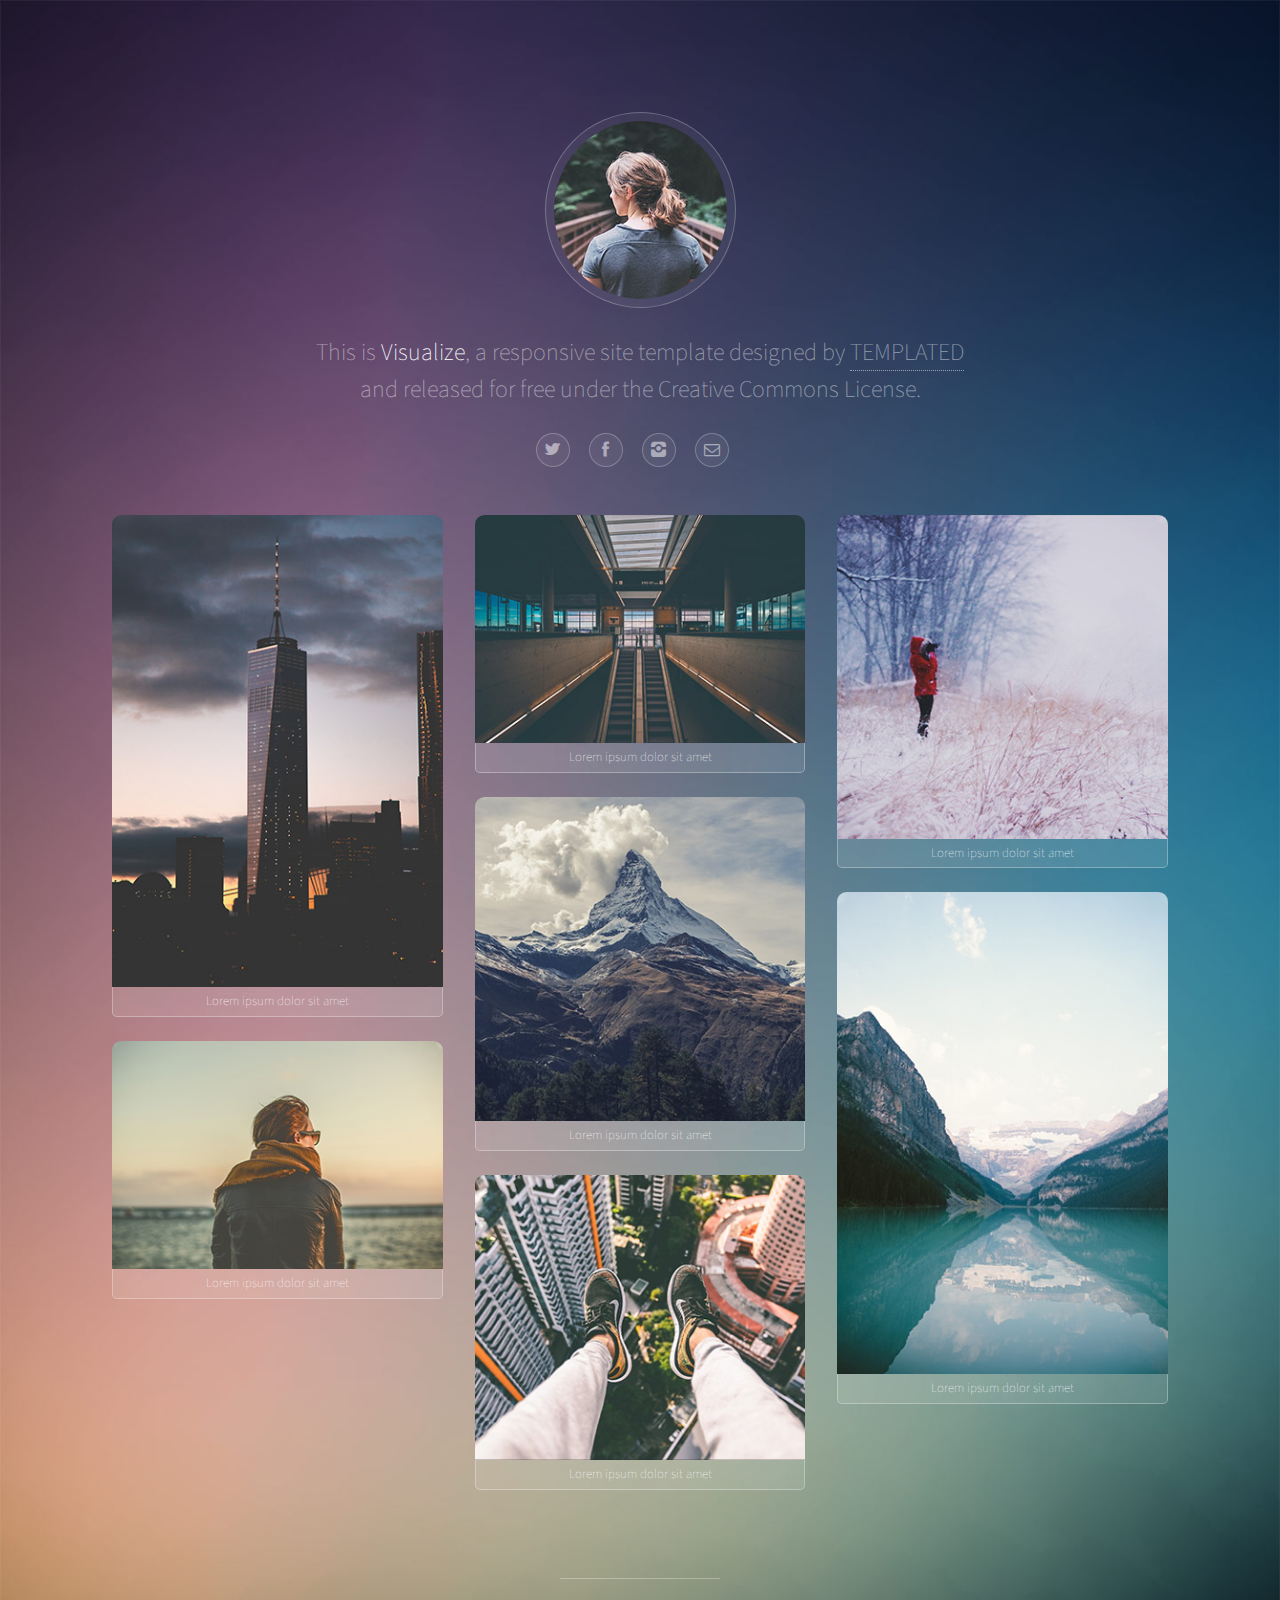
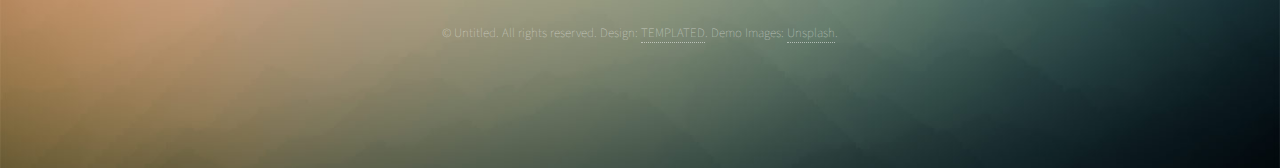
<file: index.html>
<!DOCTYPE HTML>
<!--
	Visualize by TEMPLATED
	templated.co @templatedco
	Released for free under the Creative Commons Attribution 3.0 license (templated.co/license)
-->
<html>
	<head>
		<title>Visualize by TEMPLATED</title>
		<meta charset="utf-8" />
		<meta name="viewport" content="width=device-width, initial-scale=1" />
		<link href="https://fonts.googleapis.com/css?family=Source+Sans+Pro:200,200i,300,300i,400,400i,600,600i,700,700i,900,900i" rel="stylesheet">
		<link rel="stylesheet" href="assets/css/reset.css" />
		<link rel="stylesheet" href="assets/css/main2.css" />
		<link rel="stylesheet" href="fontello-12c7c939/css/fontello.css">
	</head>
	<body>

		<!-- Wrapper -->
			<div id="wrapper">

				<!-- Header -->
					<header id="header">
						<span class="avatar"><img src="images/avatar.jpg" alt="" /></span>
						<h1>This is <strong>Visualize</strong>, a responsive site template designed by <a href="http://templated.co">TEMPLATED</a><br />
						and released for free under the Creative Commons License.</h1>
						<ul class="icons">
							<li><a href="#" class="icon-twitter"><span class="label">Twitter</span></a></li>
							<li><a href="#" class="icon-facebook"><span class="label">Facebook</span></a></li>
							<li><a href="#" class="icon-instagram"><span class="label">Instagram</span></a></li>
							<li><a href="#" class="icon-mail"><span class="label">Email</span></a></li>
						</ul>
					</header>

				<!-- Main -->
					<section id="main">

						<!-- Thumbnails -->
							<section class="thumbnails">
								<div>
									<a href="images/fulls/01.jpg">
										<img src="images/thumbs/01.jpg" alt="" />
										<h3>Lorem ipsum dolor sit amet</h3>
									</a>
									<a href="images/fulls/02.jpg">
										<img src="images/thumbs/02.jpg" alt="" />
										<h3>Lorem ipsum dolor sit amet</h3>
									</a>
								</div>
								<div>
									<a href="images/fulls/03.jpg">
										<img src="images/thumbs/03.jpg" alt="" />
										<h3>Lorem ipsum dolor sit amet</h3>
									</a>
									<a href="images/fulls/04.jpg">
										<img src="images/thumbs/04.jpg" alt="" />
										<h3>Lorem ipsum dolor sit amet</h3>
									</a>
									<a href="images/fulls/05.jpg">
										<img src="images/thumbs/05.jpg" alt="" />
										<h3>Lorem ipsum dolor sit amet</h3>
									</a>
								</div>
								<div>
									<a href="images/fulls/06.jpg">
										<img src="images/thumbs/06.jpg" alt="" />
										<h3>Lorem ipsum dolor sit amet</h3>
									</a>
									<a href="images/fulls/07.jpg">
										<img src="images/thumbs/07.jpg" alt="" />
										<h3>Lorem ipsum dolor sit amet</h3>
									</a>
								</div>
							</section>

					</section>

				<!-- Footer -->
					<footer id="footer">
						<p>&copy; Untitled. All rights reserved. Design: <a href="http://templated.co">TEMPLATED</a>. Demo Images: <a href="http://unsplash.com">Unsplash</a>.</p>
					</footer>

			</div>

		<!-- Scripts -->
			<script src="assets/js/jquery.min.js"></script>
			<script src="assets/js/jquery.poptrox.min.js"></script>
			<script src="assets/js/skel.min.js"></script>
			<script src="assets/js/main.js"></script>

	</body>
</html>
</file>
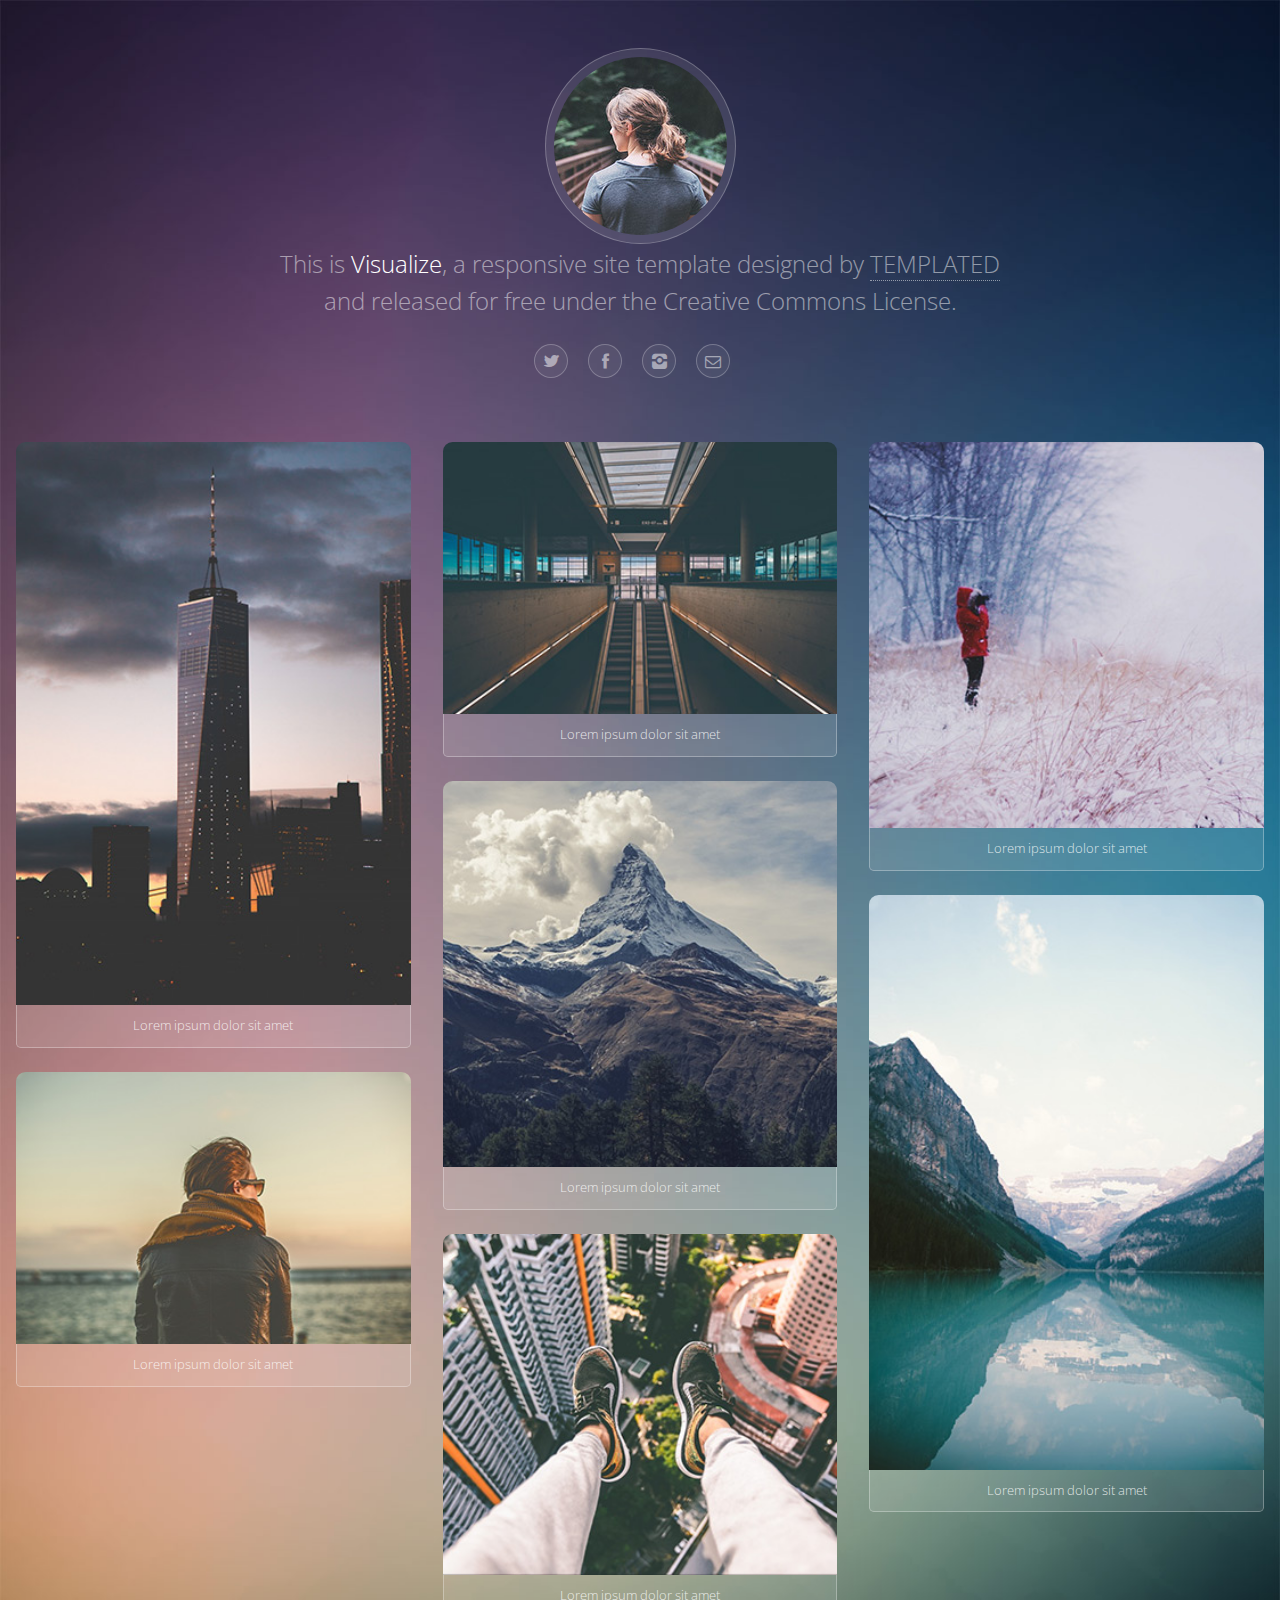
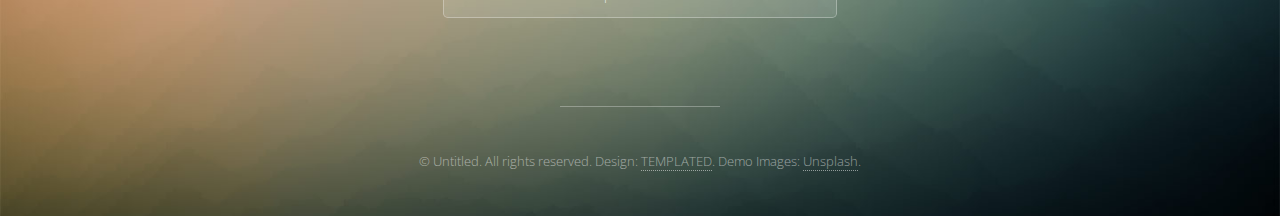
<file: main2.html>
<!DOCTYPE HTML>
<!--
	Visualize by TEMPLATED
	templated.co @templatedco
	Released for free under the Creative Commons Attribution 3.0 license (templated.co/license)
-->
<html>

<head>
	<title>Visualize by TEMPLATED</title>
	<meta charset="utf-8" />
	<meta name="viewport" content="width=device-width, initial-scale=1" />
	<link href="https://fonts.googleapis.com/css?family=Open+Sans:300,400,600,700" rel="stylesheet">
	<link rel="stylesheet" href="assets/css/reset.css" />
	<link rel="stylesheet" href="assets/css/main3.css" />
	<link rel="stylesheet" href="fontello-12c7c939/css/fontello.css">



</head>

<body>

	<!-- Wrapper -->
	<div id="wrapper">

		<!-- Header -->
		<header id="header">
			<span class="avatar"><img src="images/avatar.jpg" alt="" /></span>
			<h1>This is <strong>Visualize</strong>, a responsive site template designed by <a href="http://templated.co">TEMPLATED</a><br />
						and released for free under the Creative Commons License.</h1>
			<ul class="icons">
				<li><a href="#" class="icon-twitter"><span class="label">Twitter</span></a></li>
				<li><a href="#" class="icon-facebook"><span class="label">Facebook</span></a></li>
				<li><a href="#" class="icon-instagram"><span class="label">Instagram</span></a></li>
				<li><a href="#" class="icon-mail"><span class="label">Email</span></a></li>
			</ul>
		</header>

		<!-- Main -->
		<section id="main">

			<!-- Thumbnails -->
			<section class="thumbnails">
				<div>
					<a href="images/fulls/01.jpg">
										<img src="images/thumbs/01.jpg" alt="" />
										<h3>Lorem ipsum dolor sit amet</h3>
									</a>
					<a href="images/fulls/02.jpg">
										<img src="images/thumbs/02.jpg" alt="" />
										<h3>Lorem ipsum dolor sit amet</h3>
									</a>
				</div>
				<div>
					<a href="images/fulls/03.jpg">
										<img src="images/thumbs/03.jpg" alt="" />
										<h3>Lorem ipsum dolor sit amet</h3>
									</a>
					<a href="images/fulls/04.jpg">
										<img src="images/thumbs/04.jpg" alt="" />
										<h3>Lorem ipsum dolor sit amet</h3>
									</a>
					<a href="images/fulls/05.jpg">
										<img src="images/thumbs/05.jpg" alt="" />
										<h3>Lorem ipsum dolor sit amet</h3>
									</a>
				</div>
				<div>
					<a href="images/fulls/06.jpg">
										<img src="images/thumbs/06.jpg" alt="" />
										<h3>Lorem ipsum dolor sit amet</h3>
									</a>
					<a href="images/fulls/07.jpg">
										<img src="images/thumbs/07.jpg" alt="" />
										<h3>Lorem ipsum dolor sit amet</h3>
									</a>
				</div>
			</section>

		</section>

		<!-- Footer -->
		<footer id="footer">
			<p>&copy; Untitled. All rights reserved. Design: <a href="http://templated.co">TEMPLATED</a>. Demo Images: <a href="http://unsplash.com">Unsplash</a>.</p>
		</footer>

	</div>

	<!-- Scripts -->
	<script src="assets/js/jquery.min.js"></script>
	<script src="assets/js/jquery.poptrox.min.js"></script>
	<script src="assets/js/skel.min.js"></script>
	<script src="assets/js/main.js"></script>

</body>

</html>
</file>
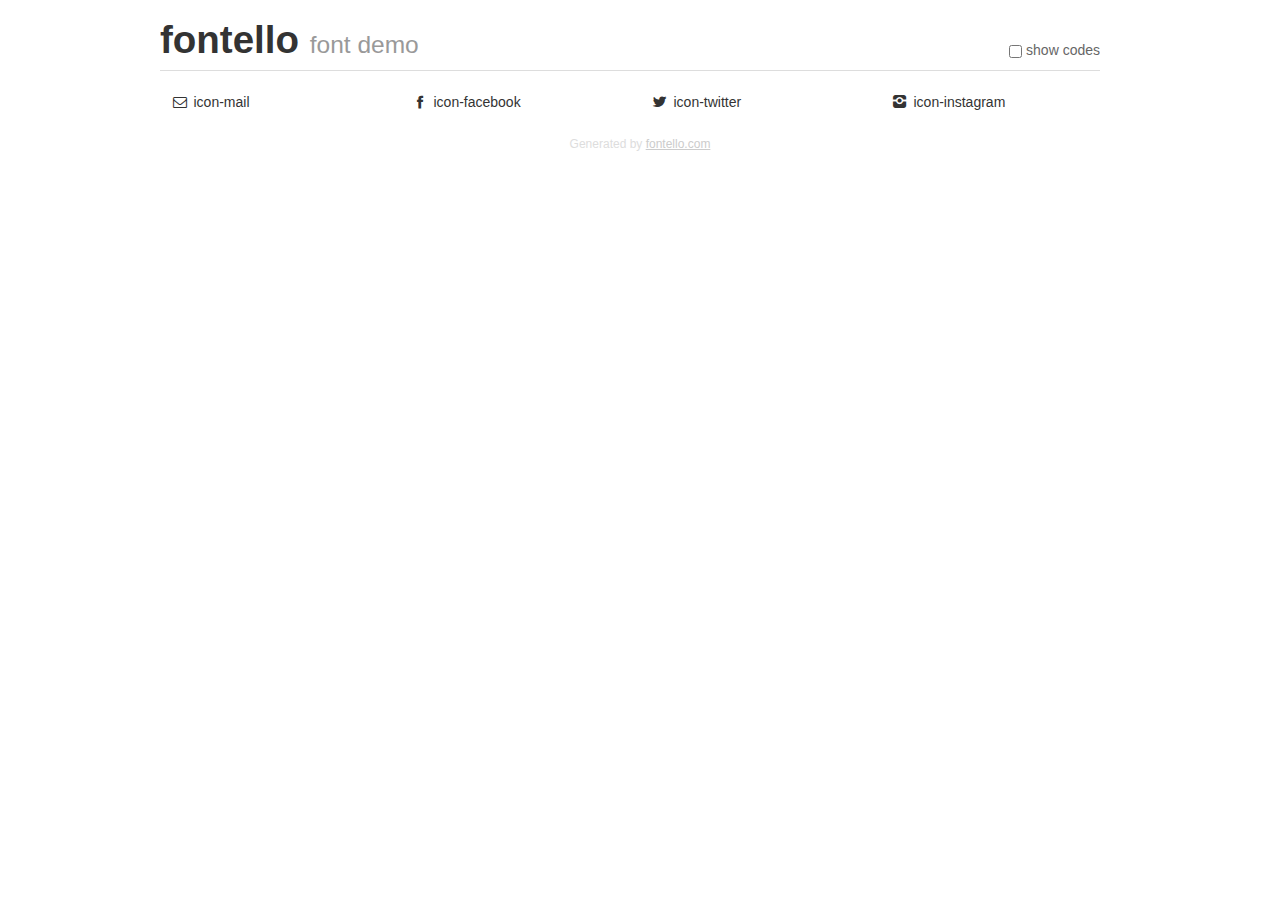
<file: fontello-12c7c939/demo.html>
<!DOCTYPE html>
<html>
  <head><!--[if lt IE 9]><script language="javascript" type="text/javascript" src="//html5shim.googlecode.com/svn/trunk/html5.js"></script><![endif]-->
    <meta charset="UTF-8"><style>/*
 * Bootstrap v2.2.1
 *
 * Copyright 2012 Twitter, Inc
 * Licensed under the Apache License v2.0
 * http://www.apache.org/licenses/LICENSE-2.0
 *
 * Designed and built with all the love in the world @twitter by @mdo and @fat.
 */
.clearfix {
  *zoom: 1;
}
.clearfix:before,
.clearfix:after {
  display: table;
  content: "";
  line-height: 0;
}
.clearfix:after {
  clear: both;
}
html {
  font-size: 100%;
  -webkit-text-size-adjust: 100%;
  -ms-text-size-adjust: 100%;
}
a:focus {
  outline: thin dotted #333;
  outline: 5px auto -webkit-focus-ring-color;
  outline-offset: -2px;
}
a:hover,
a:active {
  outline: 0;
}
button,
input,
select,
textarea {
  margin: 0;
  font-size: 100%;
  vertical-align: middle;
}
button,
input {
  *overflow: visible;
  line-height: normal;
}
button::-moz-focus-inner,
input::-moz-focus-inner {
  padding: 0;
  border: 0;
}
body {
  margin: 0;
  font-family: "Helvetica Neue", Helvetica, Arial, sans-serif;
  font-size: 14px;
  line-height: 20px;
  color: #333;
  background-color: #fff;
}
a {
  color: #08c;
  text-decoration: none;
}
a:hover {
  color: #005580;
  text-decoration: underline;
}
.row {
  margin-left: -20px;
  *zoom: 1;
}
.row:before,
.row:after {
  display: table;
  content: "";
  line-height: 0;
}
.row:after {
  clear: both;
}
[class*="span"] {
  float: left;
  min-height: 1px;
  margin-left: 20px;
}
.container,
.navbar-static-top .container,
.navbar-fixed-top .container,
.navbar-fixed-bottom .container {
  width: 940px;
}
.span12 {
  width: 940px;
}
.span11 {
  width: 860px;
}
.span10 {
  width: 780px;
}
.span9 {
  width: 700px;
}
.span8 {
  width: 620px;
}
.span7 {
  width: 540px;
}
.span6 {
  width: 460px;
}
.span5 {
  width: 380px;
}
.span4 {
  width: 300px;
}
.span3 {
  width: 220px;
}
.span2 {
  width: 140px;
}
.span1 {
  width: 60px;
}
[class*="span"].pull-right,
.row-fluid [class*="span"].pull-right {
  float: right;
}
.container {
  margin-right: auto;
  margin-left: auto;
  *zoom: 1;
}
.container:before,
.container:after {
  display: table;
  content: "";
  line-height: 0;
}
.container:after {
  clear: both;
}
p {
  margin: 0 0 10px;
}
.lead {
  margin-bottom: 20px;
  font-size: 21px;
  font-weight: 200;
  line-height: 30px;
}
small {
  font-size: 85%;
}
h1 {
  margin: 10px 0;
  font-family: inherit;
  font-weight: bold;
  line-height: 20px;
  color: inherit;
  text-rendering: optimizelegibility;
}
h1 small {
  font-weight: normal;
  line-height: 1;
  color: #999;
}
h1 {
  line-height: 40px;
}
h1 {
  font-size: 38.5px;
}
h1 small {
  font-size: 24.5px;
}
body {
  margin-top: 90px;
}
.header {
  position: fixed;
  top: 0;
  left: 50%;
  margin-left: -480px;
  background-color: #fff;
  border-bottom: 1px solid #ddd;
  padding-top: 10px;
  z-index: 10;
}
.footer {
  color: #ddd;
  font-size: 12px;
  text-align: center;
  margin-top: 20px;
}
.footer a {
  color: #ccc;
  text-decoration: underline;
}
.the-icons {
  font-size: 14px;
  line-height: 24px;
}
.switch {
  position: absolute;
  right: 0;
  bottom: 10px;
  color: #666;
}
.switch input {
  margin-right: 0.3em;
}
.codesOn .i-name {
  display: none;
}
.codesOn .i-code {
  display: inline;
}
.i-code {
  display: none;
}
@font-face {
      font-family: 'fontello';
      src: url('./font/fontello.eot?13035565');
      src: url('./font/fontello.eot?13035565#iefix') format('embedded-opentype'),
           url('./font/fontello.woff?13035565') format('woff'),
           url('./font/fontello.ttf?13035565') format('truetype'),
           url('./font/fontello.svg?13035565#fontello') format('svg');
      font-weight: normal;
      font-style: normal;
    }
     
     
    .demo-icon
    {
      font-family: "fontello";
      font-style: normal;
      font-weight: normal;
      speak: none;
     
      display: inline-block;
      text-decoration: inherit;
      width: 1em;
      margin-right: .2em;
      text-align: center;
      /* opacity: .8; */
     
      /* For safety - reset parent styles, that can break glyph codes*/
      font-variant: normal;
      text-transform: none;
     
      /* fix buttons height, for twitter bootstrap */
      line-height: 1em;
     
      /* Animation center compensation - margins should be symmetric */
      /* remove if not needed */
      margin-left: .2em;
     
      /* You can be more comfortable with increased icons size */
      /* font-size: 120%; */
     
      /* Font smoothing. That was taken from TWBS */
      -webkit-font-smoothing: antialiased;
      -moz-osx-font-smoothing: grayscale;
     
      /* Uncomment for 3D effect */
      /* text-shadow: 1px 1px 1px rgba(127, 127, 127, 0.3); */
    }
     </style>
    <link rel="stylesheet" href="css/animation.css"><!--[if IE 7]><link rel="stylesheet" href="css/" + font.fontname + "-ie7.css"><![endif]-->
    <script>
      function toggleCodes(on) {
        var obj = document.getElementById('icons');
      
        if (on) {
          obj.className += ' codesOn';
        } else {
          obj.className = obj.className.replace(' codesOn', '');
        }
      }
      
    </script>
  </head>
  <body>
    <div class="container header">
      <h1>fontello <small>font demo</small></h1>
      <label class="switch">
        <input type="checkbox" onclick="toggleCodes(this.checked)">show codes
      </label>
    </div>
    <div class="container" id="icons">
      <div class="row">
        <div class="the-icons span3" title="Code: 0xe800"><i class="demo-icon icon-mail">&#xe800;</i> <span class="i-name">icon-mail</span><span class="i-code">0xe800</span></div>
        <div class="the-icons span3" title="Code: 0xf052"><i class="demo-icon icon-facebook">&#xf052;</i> <span class="i-name">icon-facebook</span><span class="i-code">0xf052</span></div>
        <div class="the-icons span3" title="Code: 0xf058"><i class="demo-icon icon-twitter">&#xf058;</i> <span class="i-name">icon-twitter</span><span class="i-code">0xf058</span></div>
        <div class="the-icons span3" title="Code: 0xf05d"><i class="demo-icon icon-instagram">&#xf05d;</i> <span class="i-name">icon-instagram</span><span class="i-code">0xf05d</span></div>
      </div>
    </div>
    <div class="container footer">Generated by <a href="http://fontello.com">fontello.com</a></div>
  </body>
</html>
</file>
<file: assets/css/main2.css>
/* 1 */
#wrapper {
  /* 9 반응형 */
  /* border: 1px solid red; */
  margin-right: auto;
  max-width: 68rem;
  margin:5rem auto;
  /* border:5px solid red; */
}

#wrapper>*{
  /* border:5px solid green; */
}

#wrapper>*>*{
  /* border:5px solid blue; */
}

/* 2 백그라운드 이미지 가져오기*/
body{
  background-image: url(../../images/bg.jpg);
  background-size: cover;
  font-family: 'Source Sans Pro', sans-serif;
}

/* 6 header 정리 */
#header {
  text-align: center;
  padding-top: 2rem;
  padding-bottom: 2rem;

}

/* 3 header avatar */
#header .avatar{
  border-radius: 100%;
  display: inline-block;
  /* 1rem 은 16px을 말한다 */
  padding: 0.5rem;
  background-color: rgba(255, 255, 255, 0.05);
  border: 1px solid rgba(255, 255, 255, 0.25);

  margin-bottom: 1.5rem;
}

#header .avatar img{
  border-radius: 100%;
  display: block;
}

/* 4 header h1 웹폰트 */
#header h1{
  font-size: 1.5rem;
  color: rgba(255, 255, 255, 0.5);
  font-weight: 100;
  margin-bottom: 1.5rem;
  font-family: 'Source Sans Pro', sans-serif;
  line-height: 2.3rem;
}

#header h1 strong{
  color: white;
  font-weight: 200;
}

#header h1 a{
  color: rgba(255, 255, 255, 0.5);
  text-decoration: none;
  border-bottom: 1px dotted rgba(255, 255, 255, 0.5);
}

/* 5 header icons fontello */
#header ul.icons li{
  /* 인라인으로 바꿔준다 아이콘이 블럭이기 때문
  fontello 들어가서 아이콘 다운로드
  index 위의 class를 바꿔준다 */
  display: inline-block;
  border: 1px solid rgba(255, 255, 255, 0.25);
  border-radius: 100%;
  background-color: rgba(255, 255, 255, 0.05);
  width:2rem;
  height:2rem;
  /* 화면 전체를 쓰는 특성이 있다 flex */
  display: inline-flex;
  /* 가운데 정렬 */
  justify-content: center;
  align-items: center;
  margin-right: 1rem;
}

#header ul.icons li:hover{
  /* border: 1px solid rgba(255, 255, 255, 0.25); */
  background-color: rgba(255, 255, 255, 0.4);
}

#header ul.icons li a{
  color: rgba(255, 255, 255, 0.5);
  text-decoration: none;
}

#header ul.icons li .label{
  display: none;
}

/* 7 main thumbsnails flex */
#main .thumbnails {
  display : flex;
}
#main .thumbnails div{
  flex-grow: 1;
  margin: 1rem;
}
#main .thumbnails img{
  width: 100%;
  border-top-left-radius: 0.6rem;
  border-top-right-radius: 0.6rem;
  display: block;
}
#main .thumbnails h3{
  border-left: 1px solid rgba(255, 255, 255, 0.3);
  border-right: 1px solid rgba(255, 255, 255, 0.3);
  border-bottom: 1px solid rgba(255, 255, 255, 0.3);
  border-bottom-left-radius: 0.3rem;
  border-bottom-right-radius: 0.3rem;
  padding: 0.5rem;
  text-align: center;
  background-color: rgba(255, 255, 255, 0.1);
  color: rgba(255, 255, 255, 0.8);;
  font-size: 0.8rem;
  font-weight: 200;
}
#main .thumbnails a{
  margin-bottom: 1.5rem;
  display: block;
}

/* 8 footer */
#footer {
  text-align: center;
  font-size: 0.8rem;
  color: rgba(255, 255, 255, 0.5);
  font-weight: 200;
  padding-bottom: 3rem;
}

#footer a{
  color: rgba(255, 255, 255, 0.5);
  text-decoration: none;
  border-bottom: 1px dotted rgba(255, 255, 255, 0.5);
}

#footer:before{
  content:'';
  display: block;
  margin: 3rem auto;
  width:10rem;
  border-top: 1px solid rgba(255, 255, 255, 0.3);;
}

@media(max-width:480px){
  #main .thumbnails{
    display:block;
  }
}
</file>
<file: fontello-12c7c939/css/fontello.css>
@font-face {
  font-family: 'fontello';
  src: url('../font/fontello.eot?55303547');
  src: url('../font/fontello.eot?55303547#iefix') format('embedded-opentype'),
       url('../font/fontello.woff2?55303547') format('woff2'),
       url('../font/fontello.woff?55303547') format('woff'),
       url('../font/fontello.ttf?55303547') format('truetype'),
       url('../font/fontello.svg?55303547#fontello') format('svg');
  font-weight: normal;
  font-style: normal;
}
/* Chrome hack: SVG is rendered more smooth in Windozze. 100% magic, uncomment if you need it. */
/* Note, that will break hinting! In other OS-es font will be not as sharp as it could be */
/*
@media screen and (-webkit-min-device-pixel-ratio:0) {
  @font-face {
    font-family: 'fontello';
    src: url('../font/fontello.svg?55303547#fontello') format('svg');
  }
}
*/
 
 [class^="icon-"]:before, [class*=" icon-"]:before {
  font-family: "fontello";
  font-style: normal;
  font-weight: normal;
  speak: none;
 
  display: inline-block;
  text-decoration: inherit;
  width: 1em;
  margin-right: .2em;
  text-align: center;
  /* opacity: .8; */
 
  /* For safety - reset parent styles, that can break glyph codes*/
  font-variant: normal;
  text-transform: none;
 
  /* fix buttons height, for twitter bootstrap */
  line-height: 1em;
 
  /* Animation center compensation - margins should be symmetric */
  /* remove if not needed */
  margin-left: .2em;
 
  /* you can be more comfortable with increased icons size */
  /* font-size: 120%; */
 
  /* Font smoothing. That was taken from TWBS */
  -webkit-font-smoothing: antialiased;
  -moz-osx-font-smoothing: grayscale;
 
  /* Uncomment for 3D effect */
  /* text-shadow: 1px 1px 1px rgba(127, 127, 127, 0.3); */
}
 
.icon-mail:before { content: '\e800'; } /* '' */
.icon-facebook:before { content: '\f052'; } /* '' */
.icon-twitter:before { content: '\f058'; } /* '' */
.icon-instagram:before { content: '\f05d'; } /* '' */
</file>
<file: assets/css/main3.css>
#wrapper {
  /* border: 5px solid red; */
  /* margin-right: auto;
  max-width: 68rem;
  margin:5rem auto; */
}

#wrapper>* {
  /* border: 5px solid green; */
}

#wrapper>*>* {
  /* border: 5px solid blue; */
}

body {
  background-image: url(../../images/bg.jpg);
  background-size: cover;
  font-family: 'Open Sans', sans-serif;
}

#header {
  text-align: center;
  padding-top: 3rem;
  padding-bottom: 3rem;
}

#header .avatar img {
  border-radius: 100%;
  display: block;
}

#header .avatar {
  border-radius: 100%;
  display: inline-block;
  padding: 0.5rem;
  background-color: rgba(255, 255, 255, 0.1);
  border: 1px solid rgba(255, 255, 255, 0.25);
}

#header h1 {
  font-size: 1.5rem;
  color: rgba(255, 255, 255, 0.5);
  font-weight: 300;
  margin-bottom: 1.5rem;
  line-height: 2.3rem;
}

#header h1 strong {
  color: white;
  font-weight: 300;
}

#header h1 a {
  color: rgba(255, 255, 255, 0.5);
  text-decoration: none;
  border-bottom: 1px dotted rgba(255, 255, 255, 0.5);
}

#header ul.icons li {
  border: 1px solid rgba(255, 255, 255, 0.25);
  border-radius: 100%;
  background-color: rgba(255, 255, 255, 0.05);
  width: 2rem;
  height: 2rem;
  display: inline-flex;
  justify-content: center;
  align-items: center;
  margin-right: 1rem;
}

#header ul.icons li .label {
  display: none;
}

#header ul.icons li a {
  color: rgba(255, 255, 255, 0.5);
  text-decoration: none;
}

#header ul.icons li:hover {
  background-color: rgba(255, 255, 255, 0.4);
}

#main .thumbnails {
  display: flex;
}

#main .thumbnails div {
  flex-grow: 1;
  margin: 1rem;
}

#main .thumbnails img {
  width: 100%;
  border-top-left-radius: 0.6rem;
  border-top-right-radius: 0.6rem;
  display: block;
}

#main .thumbnails h3 {
  line-height: 1.6rem;
  border-left: 1px solid rgba(255, 255, 255, 0.3);
  border-right: 1px solid rgba(255, 255, 255, 0.3);
  border-bottom: 1px solid rgba(255, 255, 255, 0.3);
  border-bottom-left-radius: 0.3rem;
  border-bottom-right-radius: 0.3rem;
  padding: 0.5rem;
  text-align: center;
  background-color: rgba(255, 255, 255, 0.1);
  color: rgba(255, 255, 255, 0.8);
  ;
  font-size: 0.8rem;
  font-weight: 200;
}

#main .thumbnails a {
  margin-bottom: 1.5rem;
  display: block;
}

#footer {
  text-align: center;
  font-size: 0.8rem;
  color: rgba(255, 255, 255, 0.5);
  font-weight: 200;
  padding-bottom: 3rem;
}

#footer a {
  color: rgba(255, 255, 255, 0.5);
  text-decoration: none;
  border-bottom: 1px dotted rgba(255, 255, 255, 0.5);
}

#footer:before {
  content: '';
  display: block;
  margin: 3rem auto;
  width: 10rem;
  border-top: 1px solid rgba(255, 255, 255, 0.3);
  ;
}

@media(max-width:480px){
  #main .thumbnails{
    display:block;
  }
}
</file>
<file: fontello-12c7c939/css/animation.css>
/*
   Animation example, for spinners
*/
.animate-spin {
  -moz-animation: spin 2s infinite linear;
  -o-animation: spin 2s infinite linear;
  -webkit-animation: spin 2s infinite linear;
  animation: spin 2s infinite linear;
  display: inline-block;
}
@-moz-keyframes spin {
  0% {
    -moz-transform: rotate(0deg);
    -o-transform: rotate(0deg);
    -webkit-transform: rotate(0deg);
    transform: rotate(0deg);
  }

  100% {
    -moz-transform: rotate(359deg);
    -o-transform: rotate(359deg);
    -webkit-transform: rotate(359deg);
    transform: rotate(359deg);
  }
}
@-webkit-keyframes spin {
  0% {
    -moz-transform: rotate(0deg);
    -o-transform: rotate(0deg);
    -webkit-transform: rotate(0deg);
    transform: rotate(0deg);
  }

  100% {
    -moz-transform: rotate(359deg);
    -o-transform: rotate(359deg);
    -webkit-transform: rotate(359deg);
    transform: rotate(359deg);
  }
}
@-o-keyframes spin {
  0% {
    -moz-transform: rotate(0deg);
    -o-transform: rotate(0deg);
    -webkit-transform: rotate(0deg);
    transform: rotate(0deg);
  }

  100% {
    -moz-transform: rotate(359deg);
    -o-transform: rotate(359deg);
    -webkit-transform: rotate(359deg);
    transform: rotate(359deg);
  }
}
@-ms-keyframes spin {
  0% {
    -moz-transform: rotate(0deg);
    -o-transform: rotate(0deg);
    -webkit-transform: rotate(0deg);
    transform: rotate(0deg);
  }

  100% {
    -moz-transform: rotate(359deg);
    -o-transform: rotate(359deg);
    -webkit-transform: rotate(359deg);
    transform: rotate(359deg);
  }
}
@keyframes spin {
  0% {
    -moz-transform: rotate(0deg);
    -o-transform: rotate(0deg);
    -webkit-transform: rotate(0deg);
    transform: rotate(0deg);
  }

  100% {
    -moz-transform: rotate(359deg);
    -o-transform: rotate(359deg);
    -webkit-transform: rotate(359deg);
    transform: rotate(359deg);
  }
}
</file>
